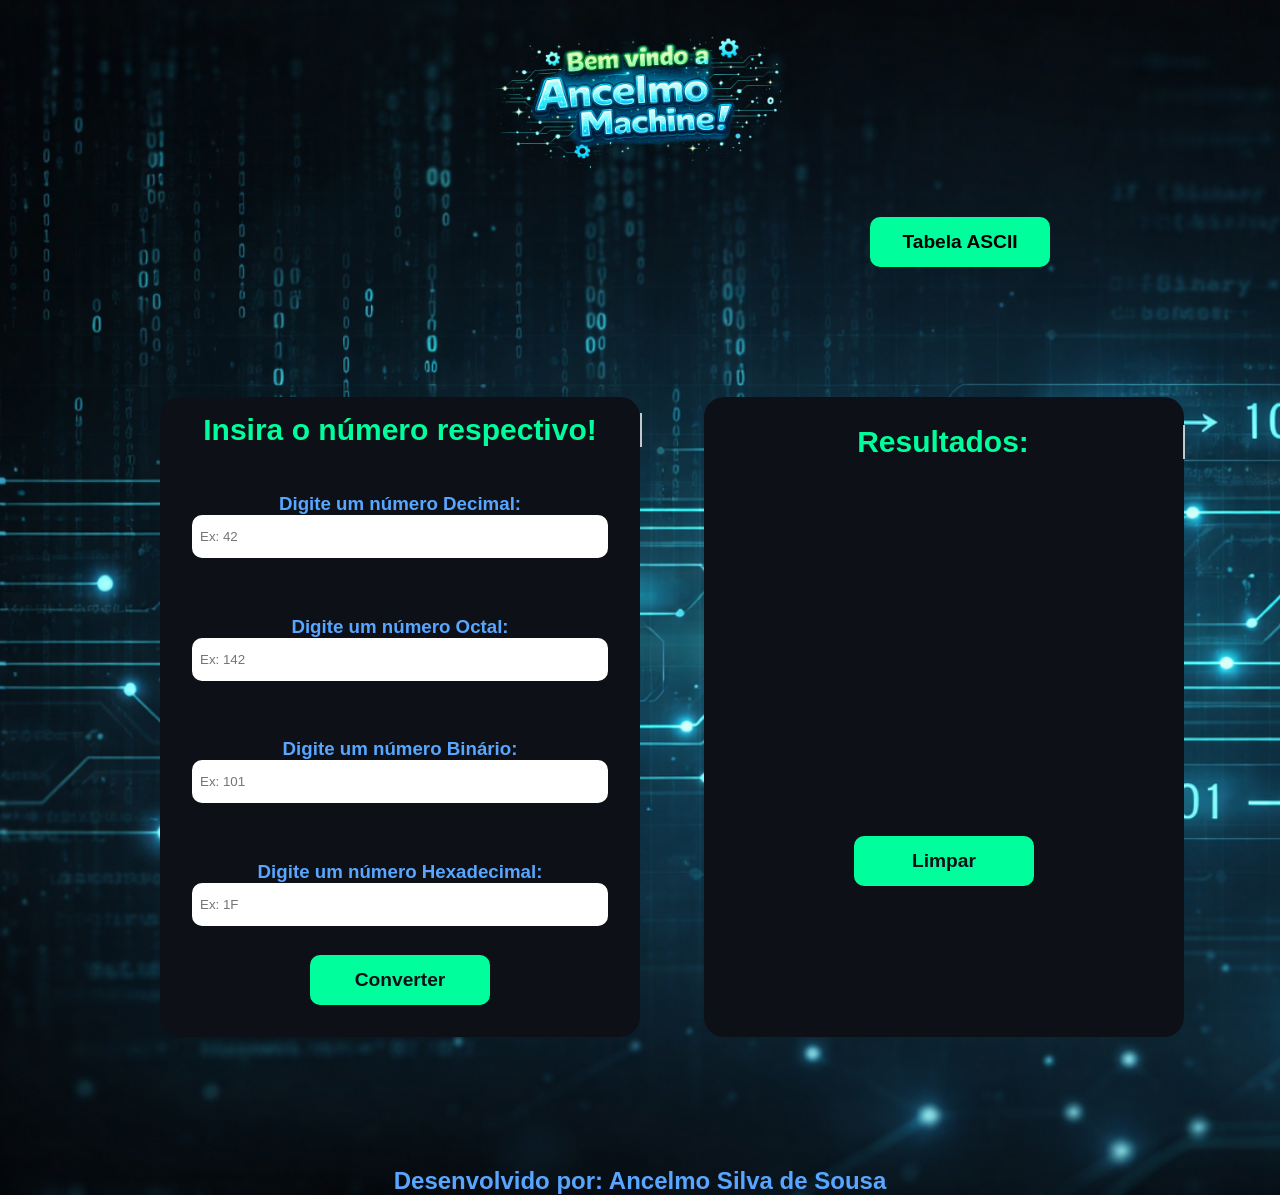
<file: index.html>
<!DOCTYPE html>
<html lang="pt">

<head>
    <meta charset="UTF-8">
    <meta name="viewport" content="width=device-width, initial-scale=1.0">
    <title>Ancelmo's Machine</title>

    <link rel="stylesheet" href="styles/style.css">

</head>

<body>

       
    <img id="img-title" src="assets/title.png" alt="">


    <div class="custom-ascii">
        <a href="ascii-machine.html"><button>Tabela ASCII</button></a>
    </div>
    

            <section class="background">
                <section class="left-section">
                    
                    <h2 id="h2-number" class="cursor typewriter-animation">Insira o número respectivo!</h2>
                    
                    <div class="readings">
                        <h3>Digite um número Decimal:</h3>
                        <input id="ipt_decimal" type="text" placeholder="Ex: 42">
                    </div>
                    
                <div class="readings">
                    <h3>Digite um número Octal:</h3>
                    <input id="ipt_octal" type="text" placeholder="Ex: 142">
                </div>
                
                <div class="readings">
                    <h3>Digite um número Binário:</h3>
                    <input id="ipt_binario" type="text" placeholder="Ex: 101">
                </div>

                <div class="readings">
                    <h3>Digite um número Hexadecimal:</h3>
                    <input id="ipt_hexa" type="text" placeholder="Ex: 1F">
                </div>
                
                <button onclick="converter()">Converter</button>
                
            </section>
            
            <section class="right-section">
                
                <h3 class="cursor typewriter-animation" id="result">Resultados:</h3>
                
                <div class="result-div" id="demo2"></div>
                
                
                <div class="result-div" id="demo3"></div>
                
                
                <div class="result-div" id="demo4"></div>
                    
                
                <div class="result-div" id="demo5"></div>
                
                
                <div class="result-div" id="exibirAviso"></div>
                
                <button onclick="limpar()">Limpar</button>
            </section>
        </section>

    <h2><a class="dev" href="https://github.com/AncelmoSilva10/ancelmo-machine">Desenvolvido por: Ancelmo Silva de Sousa<i class="fa-brands fa-github"></i></a></h2>
        


    <script>
        function converter() {
        exibirAviso.innerHTML = "";

        var decimal = ipt_decimal.value;
        var octal = ipt_octal.value;
        var binario = ipt_binario.value;
        var hexadecimal = ipt_hexa.value;

//Utilizado como parametro para saber se o número inserido está apto a ser, de acordo com a base
        const regexBinario = new RegExp("^[01]+$");
        const regexOctal = new RegExp("^[0-7]+$"); 
        const regexDecimal = new RegExp("^[0-9]+$");
        const regexHexa = new RegExp("^[0-9A-Fa-f]+$");

//Verfificando, cada variavel retorna em valores booleanos de true ou false, que utilizo nas condições
        let verificarBinario = regexBinario.test(binario);
        let verificarOctal = regexOctal.test(octal);
        let verificarDecimal = regexDecimal.test(decimal);
        let verificarHexadecimal = regexHexa.test(hexadecimal);   

//Validações do campos
        if(decimal != "" &&octal == "" && binario == "" && hexadecimal == ""){

            //Utilizando as variaveis booleanas para verificar, se está correto
            if(verificarDecimal){

        // Converte a string 'decimal' para um número real
        let n = Number(decimal);

        
        demo2.innerHTML = `O número ${n} em <b>OCTAL</b> é ${n.toString(8)}`;
        demo3.innerHTML = `O número ${n} em <b>HEXADECIMAL</b> é ${n.toString(16).toUpperCase()}`;
        demo4.innerHTML = `O número ${n} em <b>BINÁRIO</b> é ${n.toString(2)}`;
        demo5.innerHTML = `O número em <b>DECIMAL</b> é ${n}`;

            }else{
                exibirAviso.innerHTML = `Insira um número Decimal Válido!`;
            }

           
            }else if(octal != "" && decimal == "" && binario == "" && hexadecimal == ""){


                if(verificarOctal){

                let decimalTransformado = parseInt(octal, 8);

                demo2.innerHTML = `O número em <b>OCTAL</b> é ${octal}`;
                demo3.innerHTML = `O número ${decimalTransformado} em <b>HEXADECIMAL</b> é ${decimalTransformado.toString(16).toUpperCase()}`;
                demo4.innerHTML = `O número ${decimalTransformado} em <b>BINÁRIO</b> é ${decimalTransformado.toString(2)}`;
                demo5.innerHTML = `O número em <b>DECIMAL</b> é ${decimalTransformado}`;

                }else{
                exibirAviso.innerHTML = `Insira um número Octal Válido!`;
                }
               

            }else if(binario != "" && decimal == "" && hexadecimal == "" && octal == ""){

                if(verificarBinario){

                let decimalTransformado = parseInt(binario, 2);

                demo2.innerHTML = `O número ${decimalTransformado} em <b>OCTAL</b> é ${decimalTransformado.toString(8)}`;
                demo3.innerHTML = `O número ${decimalTransformado} em <b>HEXADECIMAL</b> é ${decimalTransformado.toString(16).toUpperCase()}`;
                demo4.innerHTML = `O número em <b>BINÁRIO</b> é ${binario}`;
                demo5.innerHTML = `O número em <b>DECIMAL</b> é ${decimalTransformado}`;

                }else{
                exibirAviso.innerHTML = `Insira um número Binário Válido!`;
                }

              

            }else if(hexadecimal !="" && binario == "" && decimal == "" && octal == ""){

                if(verificarHexadecimal){

                let decimalTransformado = parseInt(hexadecimal, 16);

                demo2.innerHTML = `O número ${decimalTransformado} em <b>OCTAL</b> é ${decimalTransformado.toString(8)}`;
                demo3.innerHTML = `O número em <b>HEXADECIMAL</b> é ${hexadecimal.toUpperCase()}`;
                demo4.innerHTML = `O número ${decimalTransformado} em <b>BINÁRIO</b> é ${decimalTransformado.toString(2)}`;
                demo5.innerHTML = `O número em <b>DECIMAL</b> é ${decimalTransformado}`;

                }else{
                    exibirAviso.innerHTML = `Insira um número Hexadecimal Válido!`;
                }

            }else if(hexadecimal =="" && binario == "" && decimal == "" && octal == ""){
                exibirAviso.innerHTML = `Insira um valor para ser convertido!`;
            }else{
                exibirAviso.innerHTML = `Apenas preencha um campo por vez para conversão, deixando os outros vazios!`;
            }

        
        }

//Função feita somente para limpar os campos, após clicar no botão limpar.
        function limpar(){

            
            ipt_binario.value = "";
            ipt_octal.value = "";
            ipt_decimal.value = "";
            ipt_hexa.value = "";
            demo2.innerHTML = "";
            demo3.innerHTML = "";
            demo4.innerHTML = "";
            demo5.innerHTML = "";
            exibirAviso.innerHTML = "";
            
        }
    </script>
</body>
</html>
</file>
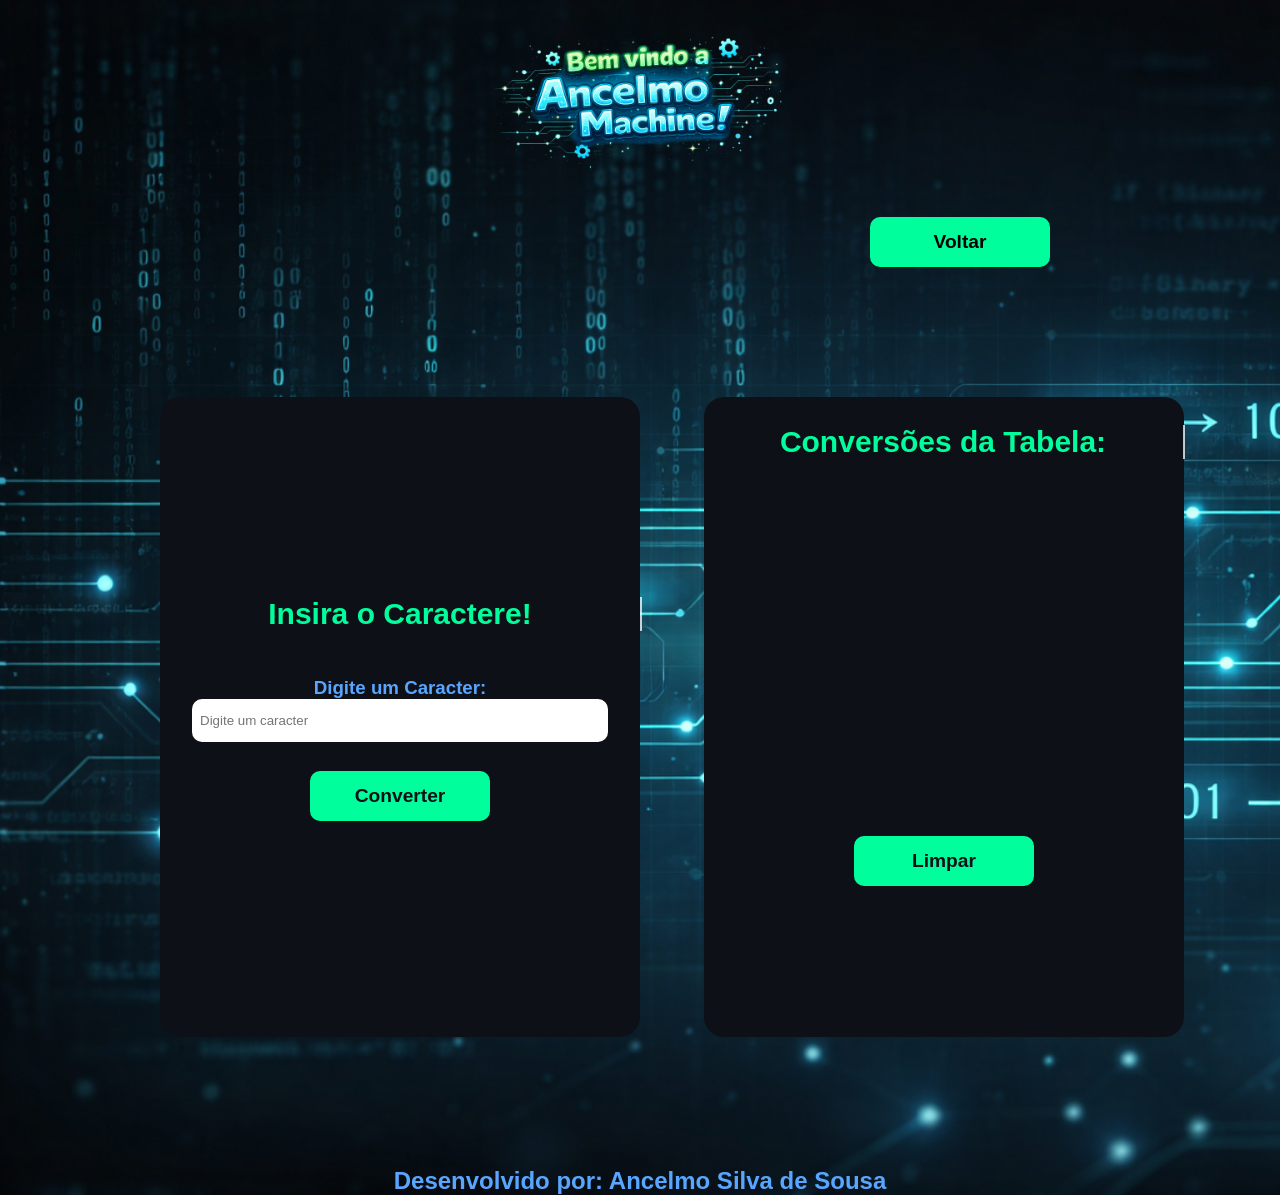
<file: ascii-machine.html>
<!DOCTYPE html>
<html lang="pt-br">

<head>
    <meta charset="UTF-8">
    <meta name="viewport" content="width=device-width, initial-scale=1.0">
    <title>ASCII Machine</title>

    <link rel="stylesheet" href="styles/style.css">
       
</head>

<body>

    <img id="img-title" src="assets/title.png" alt="">


    <div class="custom-ascii">
        <a href="index.html"><button >Voltar</button></a>
    </div>

    <section class="background">
                <section class="left-section">
                    
                    <h2 id="h2-number" class="cursor typewriter-animation">Insira o Caractere!</h2>
                    
                    <div class="readings">
                        <h3>Digite um Caracter:</h3>
                        <input id="input_ascii" type="text" placeholder="Digite um caracter" maxlength="1">
                    </div>
                
                <button onclick="converterCaracter()">Converter</button>
                
            </section>

            <section class="right-section">
                
                <h3 class="cursor typewriter-animation" id="result">Conversões da Tabela:</h3>
                
                <div class="result-div" id="demo2"></div>
                
                
                <div class="result-div" id="demo3"></div>
                
                
                <div class="result-div" id="demo4"></div>
                    
                
                <div class="result-div" id="demo5"></div>

                <div class="result-div" id="exibirAviso"></div>
                
                <button onclick="limpar()">Limpar</button>
            </section>

        </section>

        <h2><a class="dev" href="https://github.com/AncelmoSilva10/ancelmo-machine">Desenvolvido por: Ancelmo Silva de Sousa<i class="fa-brands fa-github"></i></a></h2>


</body>

<script>
    function converterCaracter() {

        var caractere = input_ascii.value;
        var decimal = caractere.charCodeAt();

        if(caractere == ""){
            exibirAviso.innerHTML = `Insira um Caractere válido e não vaziu!`
        }else{
            demo2.innerHTML = `O caracter em <b>OCTAL</b> é ${decimal.toString(8)}`;
            demo3.innerHTML = `O caracter em <b>HEXADECIMAL</b> é ${decimal.toString(16).toUpperCase()}`;
            demo4.innerHTML = `O caracter em <b>BINÁRIO</b> é ${decimal.toString(2)}`;
            demo5.innerHTML = `O caracter em <b>DECIMAL</b> é ${decimal}`;
        }
    }

    function limpar(){

            
            input_ascii.value = "";
            demo2.innerHTML = "";
            demo3.innerHTML = "";
            demo4.innerHTML = "";
            demo5.innerHTML = "";
            exibirAviso.innerHTML = "";
            
        }
</script>

</html>
</file>
<file: styles/style.css>
@import url(https://fonts.googleapis.com/css?family=Anonymous+Pro);

*{
    margin: 0;
    padding: 0;
}


/*Configurações de Imagens, fonte do site, e alinhando onde vai ficar os elementos solto*/
body{
    height: 100%;
    width: auto;
    background: url(../assets/img-found.png);
    background-size: cover;
    font-family: Arial, Helvetica, sans-serif;
    text-align: center;
}


/*Animação pronta pegada do https://prismic.io/blog/css-text-animations , para o h1*/
/* Cursor */
.cursor{
    position: relative;
    width: 24em;
    margin: 0 auto;
    border-right: 2px solid rgba(255,255,255,.75);
    font-size: 30px;
    text-align: center;
    white-space: nowrap;
    overflow: hidden;
    transform: translateY(-50%);    
}
/* Animation */
.typewriter-animation {
  animation: 
    typewriter 5s steps(50) 1s 1 normal both, 
    blinkingCursor 500ms steps(50) infinite normal;
}
@keyframes typewriter {
  from { width: 0; }
  to { width: 100%; }
}
@keyframes blinkingCursor{
  from { border-right-color: rgba(255,255,255,.75); }
  to { border-right-color: transparent; }
}



/*Criação do Fundo onde vai ficar as 2 seções principais (A de inserir os dados e a outra de visualizar a conversão)*/
.background{
    position: relative;
    display: flex;
    justify-content: center;
    align-items: center;
    height: 100vh;
}


/*Definição de Tamanho do meu titulo, onde fiz uma imagem na IA*/
#img-title{
    width: 25%;
    height: 25%;
}


/*Dando uma cor para os meus titulo, OBS: esse é os titulos com animações*/
#h2-number{
    color: #00FF9C;
}


/*Lado esquerdo onde estou lendo o valor inserido, já lado direito estou convertendo os valores, importante visualizar que esotu já determinando os tamanhos e suas posições, e suas particularidades, um pouco abaixo de forma individual*/
.left-section,
.right-section{
    background-color: #0D1117;
    width: 30em;
    height: 40em;

    display: flex;
    justify-content: center;
    align-items: center;
    flex-direction: column;

    border-radius: 20px;
    
    
    z-index: 100;
}

.left-section{
    margin: 5%;
}


.right-section{
    position: relative;
    
}

/*Dando um espaço entre os Inputs de leitura*/
.readings{
    margin: 6%;
}

/*Determinando o TAMANHO dos Inputs e seu design*/
input{
    width: 400px;
    height: 35px;
    border-radius: 10px;
    border-width: 3px;
    padding: 4px 8px 4px 8px;
    border: none;
    color: #002550;
    
}

/*Customizando os botões, com tamanho, bordas, cor e tamanho das fontes internas*/
section button{
    width: 180px;
    height: 50px;
    border-radius: 10px;
    border-width: 3px;
    border: none;
    background-color: #00FF9C;
    color: #0D1117;
    font-size: larger;
    font-weight: bold;
}

/*Colocando um pouco de boniteza, com hover, ao passar o mouse em cima*/
button:hover{
    cursor: pointer; /*Aqui ao passar o mouse em cima, o cursos se transforma em uma mãozinha*/
    scale: 1.05; /*Defino a escala de expansão então nesse caso coloquei para aumentar o tamanho, quando passar o cursor*/
    box-shadow: 0px 6px 8px #58A6FF; /*Adicionando uma sombra, nas posições com px > 1*/
    transition: all 250ms; /*Aqui é a velocidade da transição, que irá fazer esse Hover*/
}

/*Customizando aqui, adicionando um estilo a que foi eu que fiz, e o link do github*/
.dev{
    color: #58A6FF;
    text-decoration: none;
}

/*Dando uma cor para os meus titulo, OBS: esse é os titulos com animações, mesma lógica, tive que usar o absolute para mover ele de forma individual, para colocar lá em cima, porque por padrão eu tinha alinhado todos os texto no centro do quadrado nesse caso direito*/
#result{
    color: #00FF9C;
    position: absolute;
    top: 7%;
}

/*Customizando como vai aparecer os resultados, tamanho, cor e seu espaçamento*/
.result-div{
    font-size: x-large;
    margin: 6%;
    color: #58A6FF;
}

/*Dando uma cor para os meus h3 dos inputs*/
.readings h3{
    color: #58A6FF;
}

.custom-ascii{
    margin-left: 50%;
}

.custom-ascii button{
    width: 180px;
    height: 50px;
    border-radius: 10px;
    border-width: 3px;
    border: none;
    background-color: #00FF9C;
    font-size: larger;
    font-weight: bold;
}

.custom-ascii button a{
    text-decoration: none;
    color: #0D1117;
}
</file>
